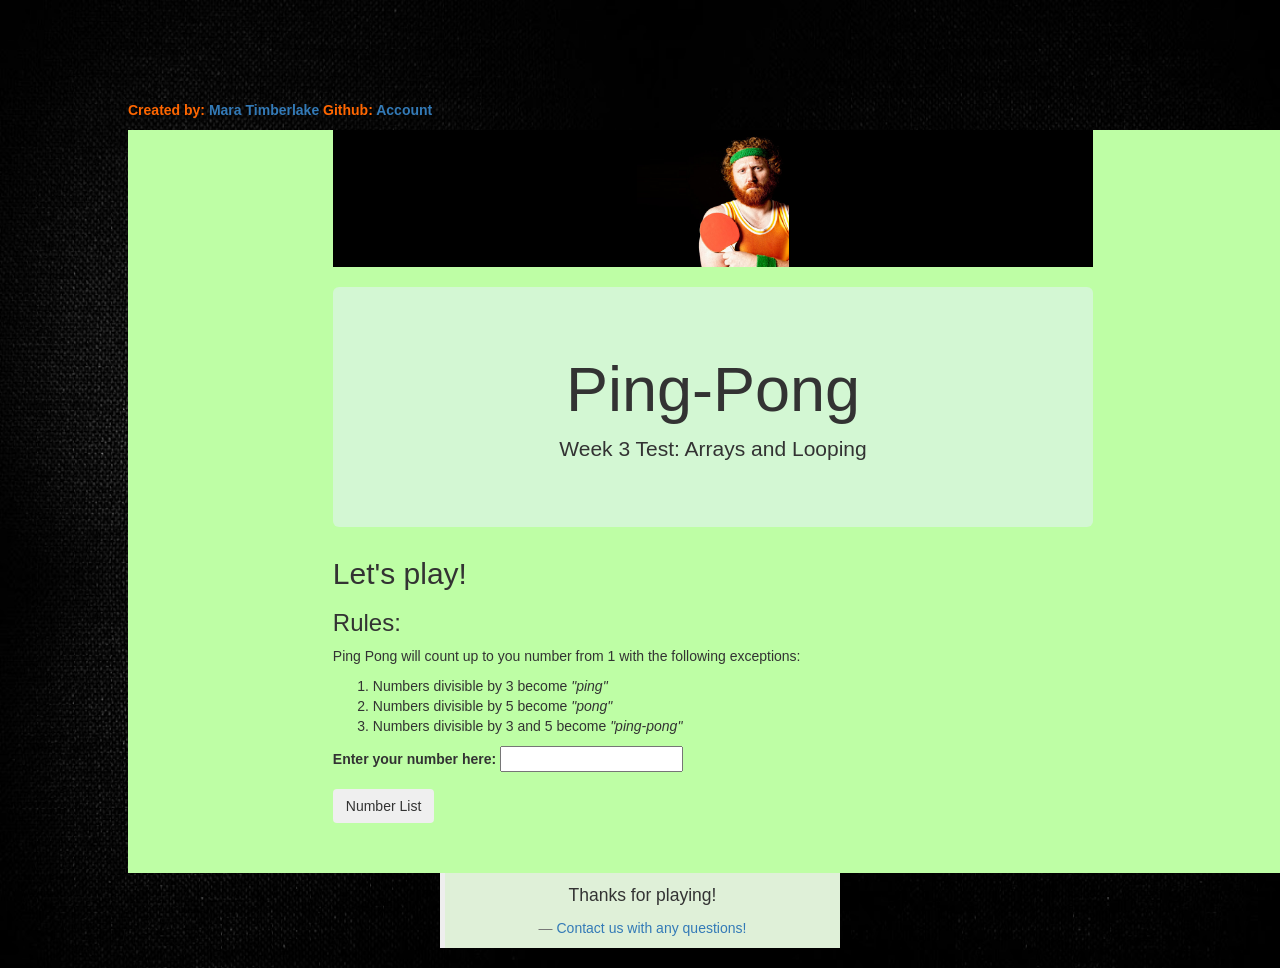
<file: index.html>
<!DOCTYPE html>
<html>
  <head>
    <meta charset="utf-8">
    <title>Ping-Pong</title>
    <link href="css/bootstrap.css" rel="stylesheet" type="text/css">
    <link href="css/styles.css" rel="stylesheet" type="text/css">
    <script src="js/jquery-3.2.1.js"></script>
    <script src="js/scripts.js"></script>
  </head>
  <body>
    <div id="myTopnav">
      <p><strong>Created by: <a href="github-portfolio/index.html">Mara Timberlake</a> Github: <a href="https://github.com/Epicodus-MT">Account</a></strong></p>
    </div>
    <div class="container">
      <div class="topBar" id="myTopnav">
        <img src=img/ping-pong2.jpg alt="ping-pong" style="width:20%; height:20%">
      </div>
      <div class="jumbotron">
        <h1>Ping-Pong</h1>
        <p>Week 3 Test: Arrays and Looping</p>
      </div>
      <h2>Let's play!</h2>
      <h3>Rules:</h3>
      <p>Ping Pong will count up to you number from 1 with the following exceptions:
        <ol>
          <li>Numbers divisible by 3 become <em>
          "ping"</em></li>
          <li>Numbers divisible by 5 become <em>
          "pong"</em></li>
          <li>Numbers divisible by 3 and 5 become <em>
          "ping-pong"</em></li>
        </ol>
      </p>
      <form id="form">
        <div class="form-group">
          <label for="number">Enter your number here:</label>
          <input id="number" type="text">
        </div>
        <button type="submit" class="btn">Number List</button> <p> </p>
      </form>
      <div id="result"></div>
    </div>
    <div class="thank-you" id="center-position">
     <blockquote class="bg-success">
       <p>Thanks for playing!</p>
       <footer><a href='mailto:maratimberlake@msn.com'>Contact us with any questions!</a></footer>
     </blockquote>
   </div>
  </body>
</html>
</file>
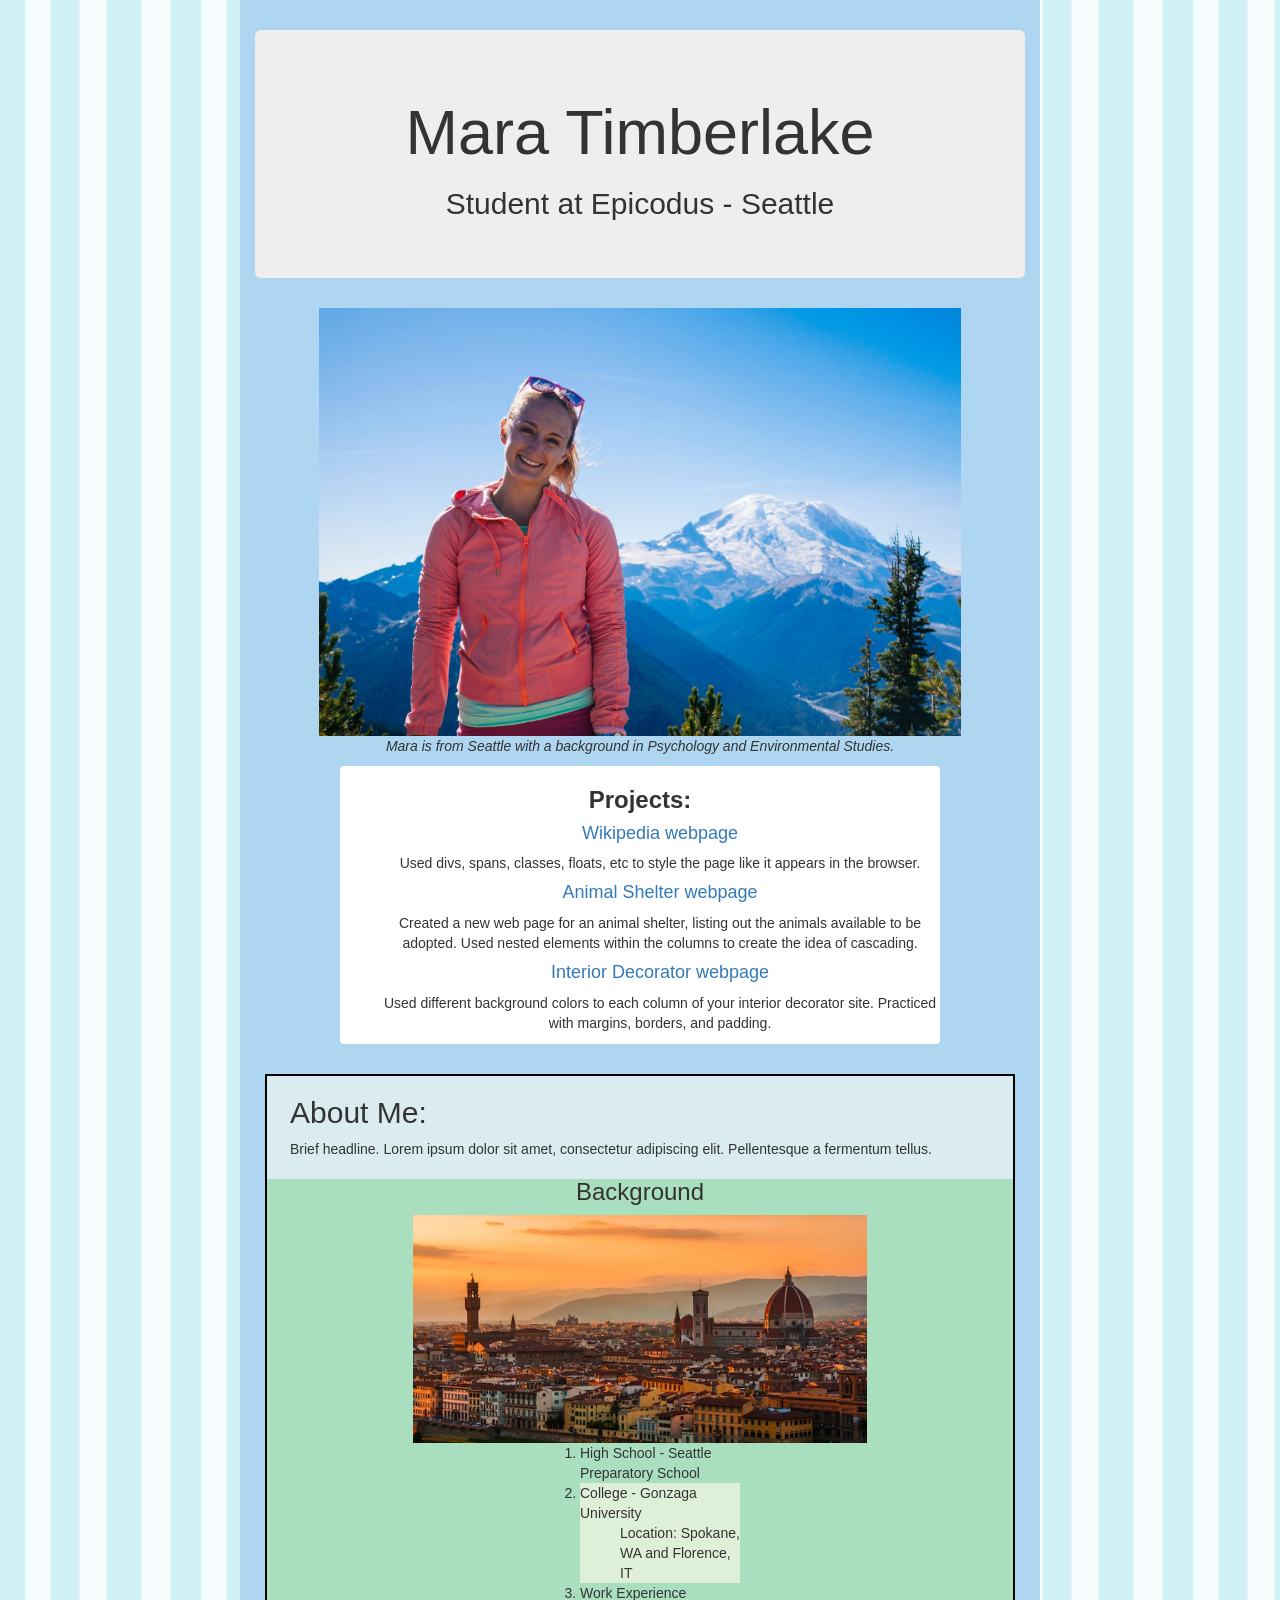
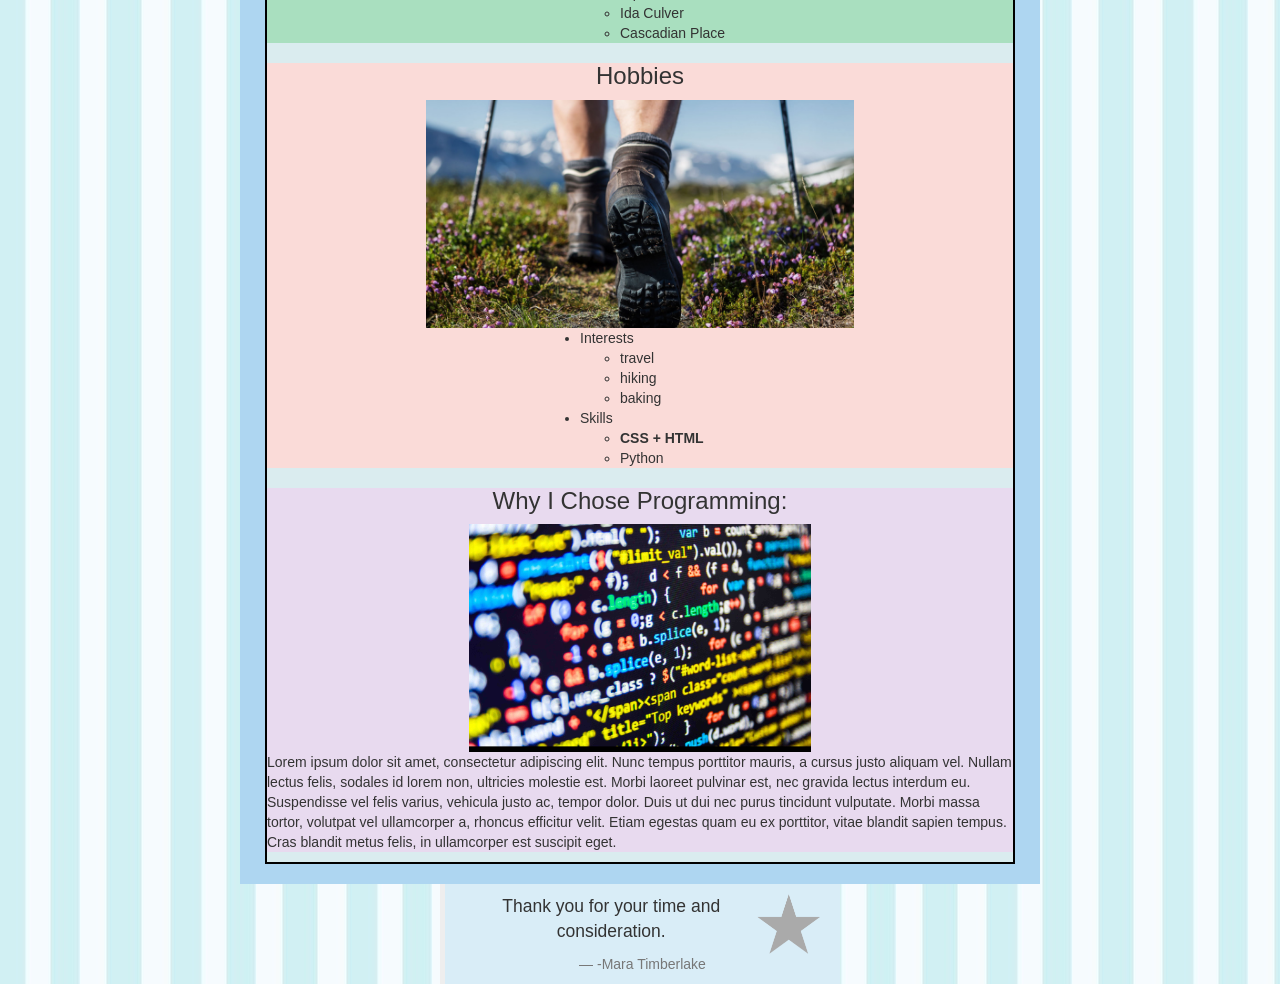
<file: github-portfolio/index.html>
<!DOCTYPE html>
<html>
  <head>
    <link href="css/bootstrap.css" rel="stylesheet" type="text/css">
    <link href="css/styles.css" rel="stylesheet" type="text/css">
    <title>Mara Timberlake's Portfolio</title>
  </head>
  <body>
    <div class="container">
      <div class="jumbotron">
        <h1>Mara Timberlake</h1>
        <h2>Student at Epicodus - Seattle</h2>
      </div>
      <img src=img/mara.jpeg alt="mara" style="height:428px;">
      <p><em>Mara is from Seattle with a background in Psychology and Environmental Studies.</em></p>
      <div class="panel">
        <div class="projects">
          <h3><strong>Projects:</strong></h3>
          <ul>
            <p><a href="https://github.com/Epicodus-MT/wikipedia.git"><h4>Wikipedia webpage</h4></a>
              <p> Used divs, spans, classes, floats, etc to style the page like it appears in the browser.</p>
            </p>
            <p><a href="https://github.com/Epicodus-MT/animal_shelter.git"><h4>Animal Shelter webpage</h4></a>
              <p>Created a new web page for an animal shelter, listing out the animals available to be adopted. Used nested elements within the columns to create the idea of cascading.</p>
            </p>
            <p><a href="https://github.com/Epicodus-MT/interior_decorator.git"><h4>Interior Decorator webpage</h4></a>
              <p>Used different background colors to each column of your interior decorator site. Practiced with margins, borders, and padding.</p>
            </p>
          </ul>
        </div>
      </div>
    </div>
    <div class="container">
      <div class="about-me" id="left-position">
        <div class="space">
          <h2>About Me:</h2>
          <p>Brief headline. Lorem ipsum dolor sit amet, consectetur adipiscing elit. Pellentesque a fermentum tellus.</p>
        </div>
        <div class="center-body" id="background">
          <h3>Background</h3>
          <center><img src=img/florence.jpeg alt="background" style="height:228px"></center>
          <ol>
            <li>High School - Seattle Preparatory School</li>
            <li class="bg-success">College - Gonzaga University
              <ul>Location: Spokane, WA and Florence, IT</ul>
            </li>
            <li>Work Experience
              <ul>
                <li>Ida Culver</li>
                <li>Cascadian Place</li>
              </ul>
            </li>
          </ol>
        </div>
        <div class="center-body" id="hobbies">
          <h3>Hobbies</h3>
          <center><img src=img/hiking.jpeg alt="hobbies" style="height:228px"></center>
          <ul>
            <li>Interests
              <ul>
                <li>travel</li>
                <li>hiking</li>
                <li>baking</li>
              </ul>
            <li>Skills
              <ul>
                <li><strong>CSS + HTML</strong></li>
                <li>Python</li>
              </ul>
            </li>
          </ul>
        </div>
        <div class="center-body" id="why-programming">
          <h3>Why I Chose Programming:</h3>
          <center><img src=img/programming.jpeg alt="programming" style="height:228px"></center>
          <p>Lorem ipsum dolor sit amet, consectetur adipiscing elit. Nunc tempus porttitor mauris, a cursus justo aliquam vel. Nullam lectus felis, sodales id lorem non, ultricies molestie est. Morbi laoreet pulvinar est, nec gravida lectus interdum eu. Suspendisse vel felis varius, vehicula justo ac, tempor dolor. Duis ut dui nec purus tincidunt vulputate. Morbi massa tortor, volutpat vel ullamcorper a, rhoncus efficitur velit. Etiam egestas quam eu ex porttitor, vitae blandit sapien tempus. Cras blandit metus felis, in ullamcorper est suscipit eget.</p>
        </div>
        </div>
      </div>
    </div>
    <div class="thank-you" id="center-position">
      <blockquote class="bg-info">
        <p><img src=img/star.png alt="star" style="height:60px;">Thank you for your time and consideration.</p>
        <footer>-Mara Timberlake</footer>
      </blockquote>
    </div>
  </body>
</html>
</file>
<file: css/styles.css>
body {
  padding-top: 100px;
  background-color: #000000;
  background-image: url("../img/background3.jpg");
  background-size: 1480px 1224px;
  background-repeat: repeat;
  margin-top: 20%;
  margin-bottom: 20%;
  height: 90%;
  width: 80%;
  margin: auto;
}

#myTopnav p {
  color: #ff6600;
}

.topBar{
  background-color: #000000;
  text-align: center;
}

.container {
  padding-left: 20%;
  padding-right: 20%;
  padding-bottom: 40px;
  /*margin: auto;*/
  background-color: #BEFEA5

}

#result {
  font-weight: bold;
  text-align: center;
}
.jumbotron {
  margin-top: 20px;
  text-align: center;
  background-color: #D3F7D3;
}

img {
  width: 20px;
  height: 20px;
}

.thank-you {
  text-align: center;
  max-width: 400px;
  margin: auto;
}
</file>
<file: github-portfolio/css/styles.css>
body {
  background-color: #B4F2EA;
  background-image: url("../img/stripes.jpeg");
  text-align: center;
}

.jumbotro {

  max-width: 900px;
  margin: auto;
}
.container {
  padding-top: 30px;
  max-width: 800px;
  margin: auto;
  text-align: center;
  background-color: #AED6F1
}

.center-body ol {
  max-width: 200px;
  margin: auto;
}

.center-body ul {
  max-width: 200px;
  margin: auto;
}

.center-body h3 {
  text-align: center;
}

.center-position {
  text-align: center;
}

.left-position {
  text-align: left;
}
.panel{
  max-width: 600px;
  margin: auto;
}
.projects {
  max-width: 600px;
  margin: auto;
}
.about-me {
  max-width: 800px;
  margin: auto;
  margin-left: 10px;
  margin-right: 10px;
  margin-bottom: 20px;
  border: 2px solid black;
  text-align: left;
  background-color: #DAECEF;
}

.space {
  max-width: 700px;
  margin: auto;
}
.center-body#background {
  background: #A9DFBF;
}

.center-body#hobbies {
  background: #FADBD8  ;
}

.center-body#why-programming {
  background: #E8DAEF;
}

.bg-info img {
  float:right;
}

.bg-info {
  max-width: 400px;
  margin: auto;
}
.thank-you {
  text-align: center;
}
</file>
